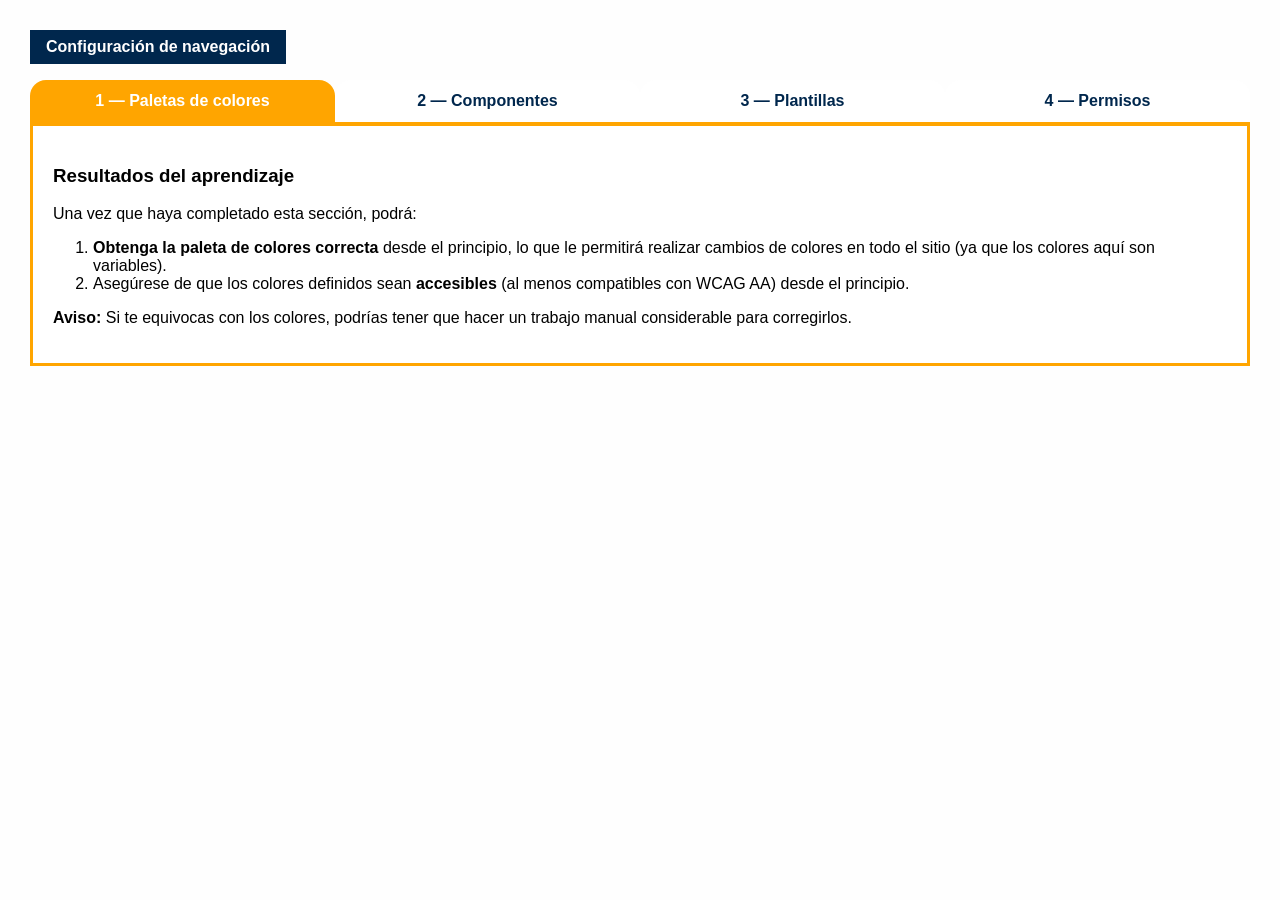
<file: docs/index.html>
<!DOCTYPE html>
<html lang="es">
<head>
  <meta charset="UTF-8" />
  <meta name="viewport" content="width=device-width, initial-scale=1.0" />
  <title>Pestañas Interactivas - Canvas LMS</title>
  <link rel="stylesheet" href="style.css" />
</head>
<body>
  <div class="nav-header">Configuración de navegación</div>

  <div class="tabs">
    <div class="tab" data-tab="1">1 — Paletas de colores</div>
    <div class="tab" data-tab="2">2 — Componentes</div>
    <div class="tab" data-tab="3">3 — Plantillas</div>
    <div class="tab" data-tab="4">4 — Permisos</div>
  </div>

  <div id="tab-1" class="tab-content">
    <h3>Resultados del aprendizaje</h3>
    <p>Una vez que haya completado esta sección, podrá:</p>
    <ol>
      <li><strong>Obtenga la paleta de colores correcta</strong> desde el principio, lo que le permitirá realizar cambios de colores en todo el sitio (ya que los colores aquí son variables).</li>
      <li>Asegúrese de que los colores definidos sean <strong>accesibles</strong> (al menos compatibles con WCAG AA) desde el principio.</li>
    </ol>
    <p><strong>Aviso:</strong> Si te equivocas con los colores, podrías tener que hacer un trabajo manual considerable para corregirlos.</p>
  </div>

  <div id="tab-2" class="tab-content">
    <h3>Componentes</h3>
    <p>Organiza visualmente tus botones, tarjetas, menús y formularios reutilizables.</p>
  </div>

  <div id="tab-3" class="tab-content">
    <h3>Plantillas</h3>
    <p>Define estructuras reutilizables para mantener consistencia en el diseño de páginas.</p>
  </div>

  <div id="tab-4" class="tab-content">
    <h3>Permisos</h3>
    <p>Controla quién puede editar, visualizar o personalizar los distintos elementos del sistema.</p>
  </div>

  <script src="script.js"></script>
</body>
</html>
</file>
<file: docs/style.css>
body {
  font-family: Arial, sans-serif;
  margin: 30px;
  background-color: #fefefe;
}

.nav-header {
  background-color: #00274d;
  color: white;
  padding: 8px 16px;
  font-weight: bold;
  display: inline-block;
  margin-bottom: 16px;
}

.tabs {
  display: flex;
  border-bottom: 4px solid orange;
  margin-bottom: 0;
}

.tab {
  flex: 1;
  text-align: center;
  padding: 12px;
  font-weight: bold;
  background-color: white;
  color: #00274d;
  border-top-left-radius: 1rem;
  border-top-right-radius: 1rem;
  cursor: pointer;
  transition: all 0.3s ease;
}

.tab.active {
  background-color: orange;
  color: white;
}

.tab-content {
  display: none;
  padding: 20px;
  border: 3px solid orange;
  border-top: none;
  background-color: white;
  animation: fadeIn 0.3s ease-in-out;
}

.tab-content.active {
  display: block;
}

@keyframes fadeIn {
  from {
    opacity: 0;
  }
  to {
    opacity: 1;
  }
}
</file>
<file: HTML GITHUB/style.css>
body {
  font-family: Arial, sans-serif;
  margin: 30px;
  background-color: #fefefe;
}

.nav-header {
  background-color: #00274d;
  color: white;
  padding: 8px 16px;
  font-weight: bold;
  display: inline-block;
  margin-bottom: 16px;
}

.tabs {
  display: flex;
  border-bottom: 4px solid orange;
  margin-bottom: 0;
}

.tab {
  flex: 1;
  text-align: center;
  padding: 12px;
  font-weight: bold;
  background-color: white;
  color: #00274d;
  border-top-left-radius: 1rem;
  border-top-right-radius: 1rem;
  cursor: pointer;
  transition: all 0.3s ease;
}

.tab.active {
  background-color: orange;
  color: white;
}

.tab-content {
  display: none;
  padding: 20px;
  border: 3px solid orange;
  border-top: none;
  background-color: white;
  animation: fadeIn 0.3s ease-in-out;
}

.tab-content.active {
  display: block;
}

@keyframes fadeIn {
  from {
    opacity: 0;
  }
  to {
    opacity: 1;
  }
}
</file>
